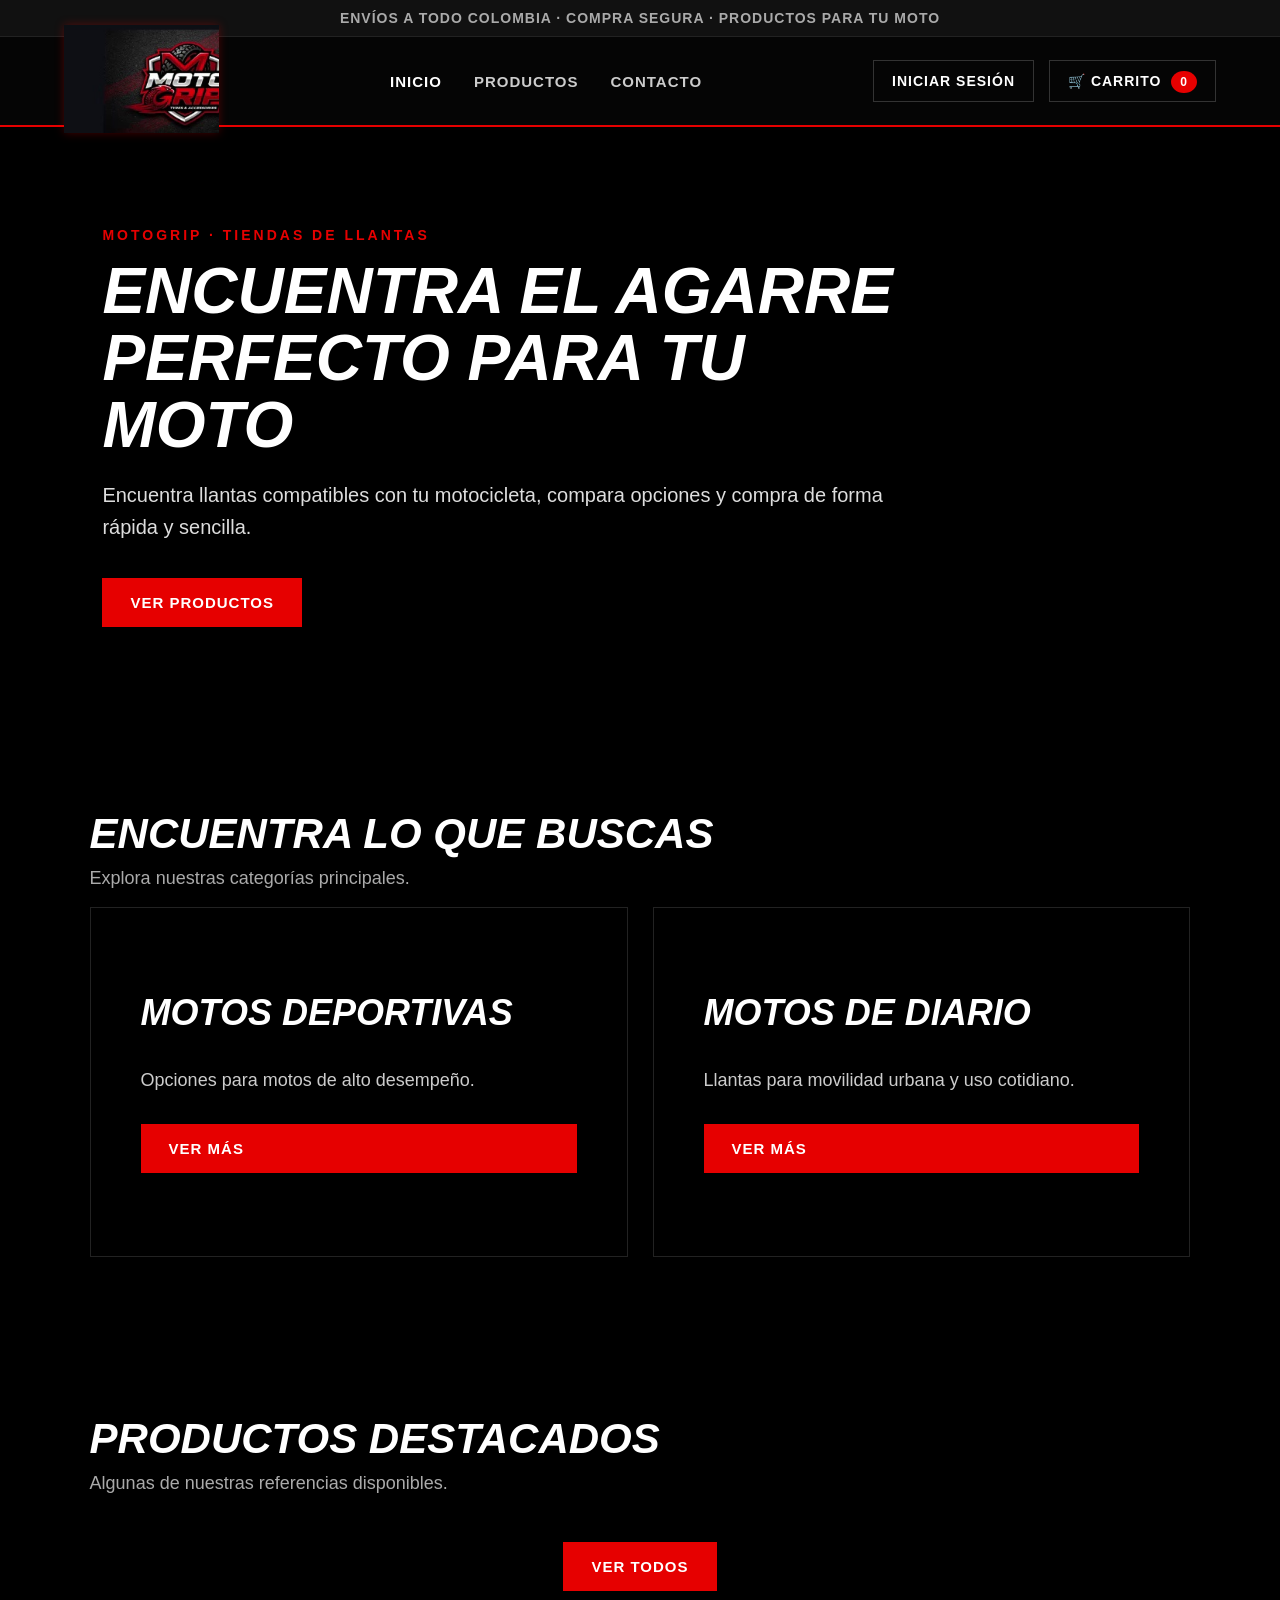
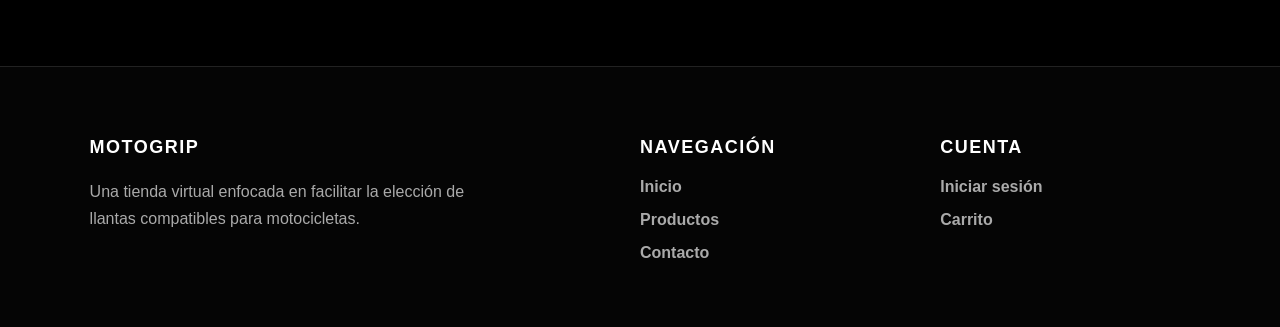
<file: index.html>
<!DOCTYPE html>
<html lang="es">
<head>
<!-- Google Tag Manager -->
<script async src="https://www.googletagmanager.com/gtm.js?id=GTM-5S8RWPGF"></script>
<script>
  window.dataLayer = window.dataLayer || [];
  function gtag(){dataLayer.push(arguments);}
  gtag('js', new Date());
</script>
<!-- End Google Tag Manager -->

<meta charset="UTF-8">
<meta name="viewport" content="width=device-width,initial-scale=1.0">
<title>MotoGrip | Inicio</title>
<link rel="stylesheet" href="styles.css">
</head>
<body>
<div class="topbar">ENVÍOS A TODO COLOMBIA · COMPRA SEGURA · PRODUCTOS PARA TU MOTO</div>
<header class="header"><a href="index.html"><img src="assets/logo.png" class="logo" alt="MotoGrip"></a><nav class="nav"><a data-current href="index.html">INICIO</a><a data-current href="productos.html">PRODUCTOS</a><a data-current href="contacto.html">CONTACTO</a></nav><div class="header-actions"><a class="login-link" href="login.html">INICIAR SESIÓN</a><a class="cart-link" href="carrito.html">🛒 CARRITO <span class="badge" data-cart-count>0</span></a></div></header>
<main>
<section class="hero"><div class="hero-content"><div class="eyebrow">MOTOGRIP · TIENDAS DE LLANTAS</div><h1>ENCUENTRA EL AGARRE PERFECTO PARA TU MOTO</h1><p>Encuentra llantas compatibles con tu motocicleta, compara opciones y compra de forma rápida y sencilla.</p><a class="btn" href="productos.html">VER PRODUCTOS</a></div></section>
<section class="section"><div class="section-title"><h2>ENCUENTRA LO QUE BUSCAS</h2><p>Explora nuestras categorías principales.</p></div><div class="categories"><div class="category" style="background-image:url('https://commons.wikimedia.org/wiki/Special:Redirect/file/Paris_-_Salon_de_la_moto_2011_-_Kawasaki_-_Ninja_ZX-10R_Team_SRC-_003.jpg')"><div class="category-content"><h3>Motos deportivas</h3><p>Opciones para motos de alto desempeño.</p><a class="btn" href="productos.html?categoria=deportiva">VER MÁS</a></div></div><div class="category" style="background-image:url('https://commons.wikimedia.org/wiki/Special:Redirect/file/Honda_cb600f_hornet_model_2012,_Audi_A3_model_2010.jpg')"><div class="category-content"><h3>Motos de diario</h3><p>Llantas para movilidad urbana y uso cotidiano.</p><a class="btn" href="productos.html?categoria=diario">VER MÁS</a></div></div></div></section>
<section class="section" style="background:#f6f6f6"><div class="section-title"><h2>PRODUCTOS DESTACADOS</h2><p>Algunas de nuestras referencias disponibles.</p></div><div id="homeProducts" class="product-grid"></div><div style="text-align:center;margin-top:30px"><a class="btn" href="productos.html">VER TODOS</a></div></section>
</main>
<footer><div><h3>MOTOGRIP</h3><p>Una tienda virtual enfocada en facilitar la elección de llantas compatibles para motocicletas.</p></div><div><h3>NAVEGACIÓN</h3><a href="index.html">Inicio</a><a href="productos.html">Productos</a><a href="contacto.html">Contacto</a></div><div><h3>CUENTA</h3><a href="login.html">Iniciar sesión</a><a href="carrito.html">Carrito</a></div></footer>
<script src="data.js"></script><script src="nav.js"></script>
</body>
</html>
</file>
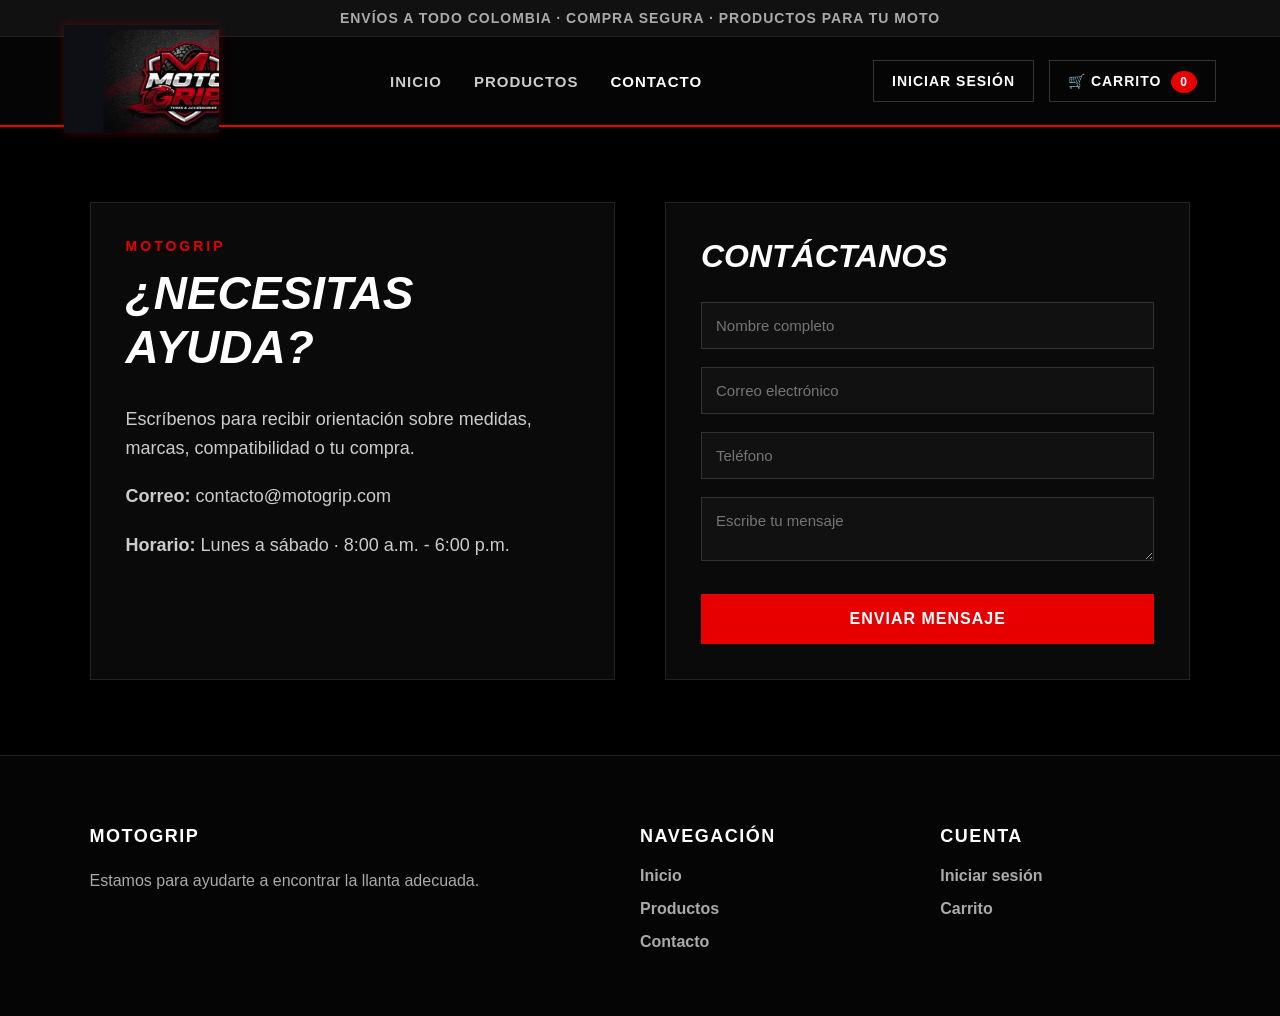
<file: contacto.html>
<!DOCTYPE html>
<html lang="es">
<head>
<script async src="https://www.googletagmanager.com/gtm.js?id=GTM-5S8RWPGF"></script>
<script>
  window.dataLayer = window.dataLayer || [];
  function gtag(){dataLayer.push(arguments);}
  gtag('js', new Date());
</script>
<meta charset="UTF-8">
<meta name="viewport" content="width=device-width,initial-scale=1.0">
<title>MotoGrip | Contacto</title>
<link rel="stylesheet" href="styles.css">
</head>
<body>
<div class="topbar">ENVÍOS A TODO COLOMBIA · COMPRA SEGURA · PRODUCTOS PARA TU MOTO</div>
<header class="header"><a href="index.html"><img src="assets/logo.png" class="logo" alt="MotoGrip"></a><nav class="nav"><a data-current href="index.html">INICIO</a><a data-current href="productos.html">PRODUCTOS</a><a data-current href="contacto.html">CONTACTO</a></nav><div class="header-actions"><a class="login-link" href="login.html">INICIAR SESIÓN</a><a class="cart-link" href="carrito.html">🛒 CARRITO <span class="badge" data-cart-count>0</span></a></div></header>
<main class="section"><div class="contact-wrap"><div class="contact-info"><div class="eyebrow">MOTOGRIP</div><h1>¿NECESITAS AYUDA?</h1><p>Escríbenos para recibir orientación sobre medidas, marcas, compatibilidad o tu compra.</p><p><b>Correo:</b> contacto@motogrip.com</p><p><b>Horario:</b> Lunes a sábado · 8:00 a.m. - 6:00 p.m.</p></div><div class="contact-form"><h2>CONTÁCTANOS</h2><form id="contactForm"><input required placeholder="Nombre completo"><input required type="email" placeholder="Correo electrónico"><input placeholder="Teléfono"><textarea required placeholder="Escribe tu mensaje"></textarea><button class="btn" type="submit">ENVIAR MENSAJE</button></form></div></div></main>
<footer><div><h3>MOTOGRIP</h3><p>Estamos para ayudarte a encontrar la llanta adecuada.</p></div><div><h3>NAVEGACIÓN</h3><a href="index.html">Inicio</a><a href="productos.html">Productos</a><a href="contacto.html">Contacto</a></div><div><h3>CUENTA</h3><a href="login.html">Iniciar sesión</a><a href="carrito.html">Carrito</a></div></footer>
<script src="data.js"></script>
<script src="nav.js"></script>
</body>
</html>
</file>
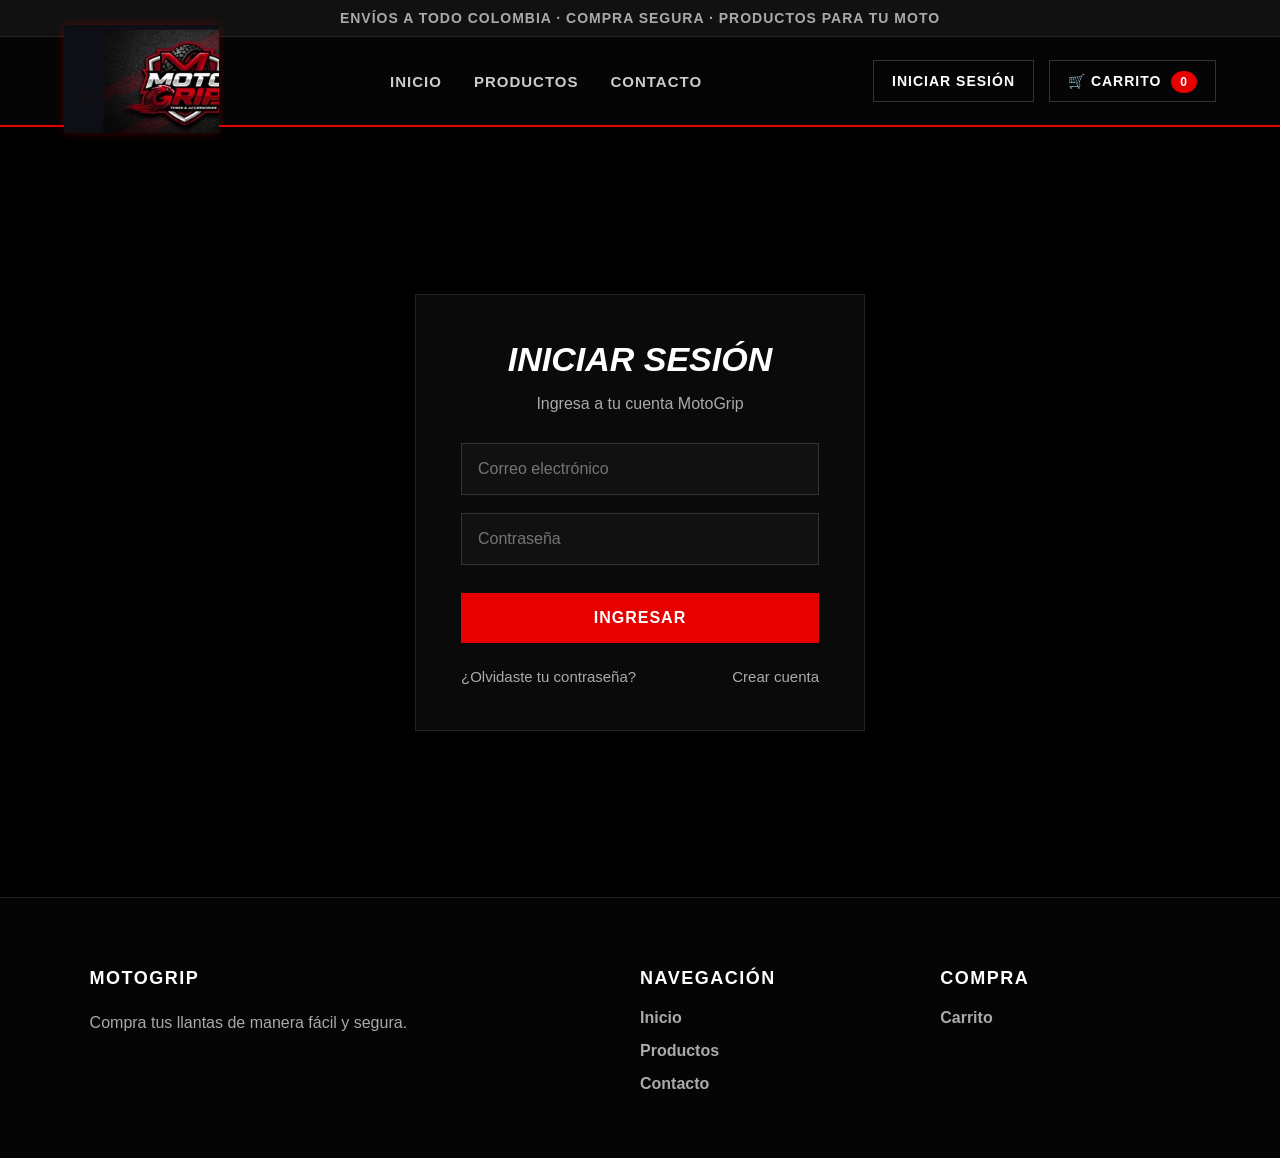
<file: login.html>
<!DOCTYPE html>
<html lang="es">
<head>
<script async src="https://www.googletagmanager.com/gtm.js?id=GTM-5S8RWPGF"></script>
<script>
  window.dataLayer = window.dataLayer || [];
  function gtag(){dataLayer.push(arguments);}
  gtag('js', new Date());
</script>
<meta charset="UTF-8">
<meta name="viewport" content="width=device-width,initial-scale=1.0">
<title>MotoGrip | Iniciar sesión</title>
<link rel="stylesheet" href="styles.css">
</head>
<body>
<div class="topbar">ENVÍOS A TODO COLOMBIA · COMPRA SEGURA · PRODUCTOS PARA TU MOTO</div>
<header class="header"><a href="index.html"><img src="assets/logo.png" class="logo" alt="MotoGrip"></a><nav class="nav"><a data-current href="index.html">INICIO</a><a data-current href="productos.html">PRODUCTOS</a><a data-current href="contacto.html">CONTACTO</a></nav><div class="header-actions"><a class="login-link" href="login.html">INICIAR SESIÓN</a><a class="cart-link" href="carrito.html">🛒 CARRITO <span class="badge" data-cart-count>0</span></a></div></header>
<main class="login-page"><div class="login-box"><h1>INICIAR SESIÓN</h1><p style="text-align:center;color:#666">Ingresa a tu cuenta MotoGrip</p><form id="loginForm"><input id="loginEmail" required type="email" placeholder="Correo electrónico"><input required type="password" placeholder="Contraseña"><button class="btn" type="submit">INGRESAR</button></form><div class="login-links"><a href="#">¿Olvidaste tu contraseña?</a><a href="#">Crear cuenta</a></div></div></main>
<footer><div><h3>MOTOGRIP</h3><p>Compra tus llantas de manera fácil y segura.</p></div><div><h3>NAVEGACIÓN</h3><a href="index.html">Inicio</a><a href="productos.html">Productos</a><a href="contacto.html">Contacto</a></div><div><h3>COMPRA</h3><a href="carrito.html">Carrito</a></div></footer>
<script src="data.js"></script>
<script src="nav.js"></script>
</body>
</html>
</file>
<file: styles.css>
/* RESET Y VARIABLES GLOBALES */
* { box-sizing: border-box; }
body { margin: 0; font-family: Arial, Helvetica, sans-serif; color: #fff; background: #000; font-size: 16px; }
a { text-decoration: none; color: inherit; transition: 0.2s; }
button, input, select, textarea { font: inherit; }

/* HEADER Y NAVEGACIÓN */
.topbar { background: #111; color: #aaa; text-align: center; font-size: 14px; padding: 10px; border-bottom: 1px solid #222; letter-spacing: 1px; font-weight: bold; }
.header { height: 90px; background: #050505; border-bottom: 2px solid #e60000; display: flex; align-items: center; padding: 0 5%; gap: 35px; position: sticky; top: 0; z-index: 50; }
.logo { width: 155px; height: auto; filter: drop-shadow(0px 0px 5px rgba(230,0,0,0.3)); }
.nav { display: flex; gap: 32px; align-items: center; flex: 1; justify-content: center; }
.nav a { font-size: 15px; font-weight: 800; letter-spacing: 1px; text-transform: uppercase; color: #ccc; }
.nav a:hover, .nav a.active { color: #fff; }
.header-actions { display: flex; align-items: center; gap: 15px; }
.cart-link, .login-link { border: 1px solid #333; padding: 12px 18px; border-radius: 0; font-weight: 800; font-size: 14px; letter-spacing: 1px; background: transparent; color: #fff; }
.cart-link:hover, .login-link:hover { border-color: #e60000; background: rgba(230,0,0,0.1); }
.badge { background: #e60000; color: #fff; border-radius: 50%; padding: 4px 9px; margin-left: 5px; font-size: 12px; }

/* BOTONES Y TIPOGRAFÍA */
.btn { border: 0; border-radius: 0; padding: 16px 28px; background: #e60000; color: #fff; font-weight: 900; font-size: 15px; cursor: pointer; display: inline-block; text-transform: uppercase; letter-spacing: 1px; transition: 0.3s; }
.btn:hover { background: #b30000; }
.btn.dark { background: #111; border: 1px solid #333; }
.btn.dark:hover { background: #222; border-color: #e60000; }

.eyebrow { font-size: 14px; font-weight: 800; letter-spacing: 3px; color: #e60000; text-transform: uppercase; margin-bottom: 12px; }
.section-title h2 { font-size: 42px; margin: 8px 0; font-style: italic; text-transform: uppercase; font-weight: 900; }
.section-title p { color: #aaa; font-size: 18px; margin-top: 10px; }

/* Se fuerza el fondo negro para anular el style en línea del HTML original */
.section { padding: 75px 7%; background: #000 !important; }

/* ==============================================
   PÁGINA DE INICIO (CATEGORÍAS RESTAURADAS)
   ============================================== */
.hero { min-height: 600px; background: linear-gradient(90deg, rgba(0,0,0,0.9) 0%, rgba(0,0,0,0.4) 100%), url('https://images.unsplash.com/photo-1558981403-c5f9899a28bc') center/cover; display: flex; align-items: center; padding: 70px 8%; color: #fff; }
.hero-content { max-width: 800px; }
.hero h1 { font-size: 64px; font-style: italic; font-weight: 900; line-height: 1.05; margin: 15px 0; text-transform: uppercase; }
.hero p { font-size: 20px; line-height: 1.6; color: #ddd; margin-bottom: 35px; font-weight: 500; }

.categories { display: grid; grid-template-columns: 1fr 1fr; gap: 25px; }
.category { min-height: 350px; background-size: cover; background-position: center; position: relative; overflow: hidden; border: 1px solid #222; }
.category:after { content: ''; position: absolute; inset: 0; background: linear-gradient(90deg, rgba(0,0,0,.85), rgba(0,0,0,.2)); }
.category-content { position: relative; z-index: 1; color: #fff; padding: 50px; display: flex; flex-direction: column; justify-content: center; height: 100%; }
.category h3 { font-size: 36px; margin: 0 0 15px; font-style: italic; text-transform: uppercase; font-weight: 900; }
.category p { font-size: 18px; margin-bottom: 30px; color: #ccc; line-height: 1.5; }

/* ==============================================
   INICIO DE SESIÓN RESTAURADO Y CORREGIDO
   ============================================== */
.login-page { min-height: calc(100vh - 130px); display: flex; justify-content: center; align-items: center; background: #000; padding: 50px; }
.login-box { width: 100%; max-width: 450px; background: #0a0a0a; padding: 45px; border: 1px solid #222; box-shadow: 0 10px 30px rgba(0,0,0,.5); }
.login-box h1 { text-align: center; font-style: italic; font-weight: 900; text-transform: uppercase; margin-top: 0; margin-bottom: 12px; font-size: 34px; }
.login-box p { text-align: center; color: #aaa !important; margin-bottom: 30px; font-size: 16px; }
.login-box form { display: flex; flex-direction: column; gap: 18px; }
.login-box input { width: 100%; padding: 16px; background: #111; border: 1px solid #333; color: #fff; display: block; outline: none; font-size: 16px; }
.login-box input:focus { border-color: #e60000; }
.login-box .btn { width: 100%; display: block; margin-top: 10px; font-size: 16px; }
.login-links { display: flex; justify-content: space-between; font-size: 15px; margin-top: 25px; color: #aaa; }
.login-links a { color: #aaa; text-decoration: none; }
.login-links a:hover { color: #fff; text-decoration: underline; }

/* ==============================================
   PÁGINAS DE PRODUCTOS Y CARRITO
   ============================================== */
.product-page, .search-page { background: #000; }
.filters, .contact-info { background: #0a0a0a; border: 1px solid #222; padding: 35px; }
.filter-group { border-top: 1px solid #222; padding-top: 25px; margin-top: 25px; }
.filter-group label.title { font-size: 14px; font-weight: 900; color: #fff; letter-spacing: 1px; }
.price-row input, .contact-form input, .contact-form textarea, .catalog-top select, #searchProducts { background: #111; border: 1px solid #333; color: #fff; padding: 14px; font-size: 15px; }
.price-row input:focus, .contact-form input:focus, .contact-form textarea:focus, #searchProducts:focus { outline: none; border-color: #e60000; }
.checks label { font-size: 15px; color: #ccc; }

.catalog-layout { display: grid; grid-template-columns: 260px 1fr; gap: 40px; }
.catalog-top { display: flex; justify-content: space-between; align-items: center; margin-bottom: 22px; font-size: 16px; }
.product-grid { display: grid; grid-template-columns: repeat(3, 1fr); gap: 25px; }
.product-card { background: #fff; border: 1px solid #222; display: flex; flex-direction: column; }
.product-card img { width: 100%; height: 260px; object-fit: contain; padding: 20px; background: #fff; border-bottom: 1px solid #eee; }
.product-info { padding: 25px; color: #000; text-align: center; flex: 1; display: flex; flex-direction: column; }
.brand { font-size: 13px; color: #777; font-weight: 800; text-transform: uppercase; margin-bottom: 5px; }
.product-name { font-weight: 900; margin: 10px 0; font-size: 16px; text-transform: uppercase; min-height: 40px; }
.product-info small { color: #666; font-size: 14px; display: block; margin-bottom: 12px; }
.price { font-size: 24px; font-weight: 900; margin: 0 0 25px 0; color: #000; }
.product-actions { display: flex; gap: 10px; }
.product-actions .btn { flex: 1; text-align: center; padding: 14px 10px; font-size: 14px; }

/* CARRITO */
.cart-page { background: #000; }
.cart-layout { display: grid; grid-template-columns: 1fr 380px; gap: 35px; align-items: start; }
.cart-panel, .summary { background: #0a0a0a; border: 1px solid #222; padding: 35px; }
.cart-row { display: grid; grid-template-columns: 110px 1fr auto; gap: 25px; padding: 30px 0; border-bottom: 1px solid #222; align-items: center; }
.cart-row:last-child { border-bottom: none; padding-bottom: 0; }
.cart-row img { width: 110px; height: 110px; object-fit: contain; background: #fff; padding: 5px; }
.cart-row b { font-size: 1.2rem; text-transform: uppercase; color: #fff; }
.cart-row div { color: #aaa; font-size: 15px; margin-top: 6px; }
.qty { display: flex; align-items: center; gap: 15px; margin-top: 18px !important; }
.qty button { border: 1px solid #333; background: #111; color: #fff; width: 40px; height: 40px; cursor: pointer; transition: 0.2s; font-size: 1.4rem; display: flex; align-items: center; justify-content: center; }
.qty button:hover { background: #e60000; border-color: #e60000; }
.qty span { color: #fff; font-weight: bold; font-size: 1.2rem; }
.remove { border: 0; background: none; color: #888; cursor: pointer; font-size: 13px; font-weight: 800; letter-spacing: 1px; transition: 0.2s; padding: 0; margin-top: 20px; text-transform: uppercase; display: block; }
.remove:hover { color: #e60000; }
.summary h2 { margin-top: 0; font-size: 26px; font-style: italic; text-transform: uppercase; border-bottom: 1px solid #222; padding-bottom: 20px; color: #fff; }
.summary-line { display: flex; justify-content: space-between; margin: 25px 0; font-size: 17px; color: #ccc; }
.summary hr { border: 0; border-top: 1px solid #222; margin: 25px 0; }
.summary-line strong { font-size: 1.8rem; color: #e60000; font-weight: 900; }
.summary .btn { width: 100%; text-align: center; margin-top: 15px; font-size: 16px; padding: 18px; }
.empty { text-align: center; padding: 60px 10px; color: #888; font-size: 1.2rem; }

/* CONTACTO */
.contact-wrap { display: grid; grid-template-columns: 1fr 1fr; gap: 50px; }
.contact-info h1 { font-size: 46px; font-style: italic; text-transform: uppercase; font-weight: 900; margin-top: 0; }
.contact-info p { font-size: 18px; color: #ccc; line-height: 1.6; margin-bottom: 20px; }
.contact-form { padding: 35px; background: #0a0a0a; border: 1px solid #222; }
.contact-form h2 { font-style: italic; text-transform: uppercase; font-weight: 900; margin-top: 0; font-size: 32px; }
.contact-form form { display: flex; flex-direction: column; gap: 18px; }
.contact-form button { margin-top: 15px; font-size: 16px; }

/* FOOTER */
footer { background: #050505; color: #fff; padding: 70px 7% 50px; display: grid; grid-template-columns: 2fr 1fr 1fr; gap: 50px; border-top: 1px solid #222; }
footer h3 { margin-top: 0; font-weight: 800; letter-spacing: 1.5px; color: #fff; text-transform: uppercase; font-size: 18px; margin-bottom: 20px; }
footer p { color: #aaa; font-size: 16px; line-height: 1.7; max-width: 400px; }
footer a { display: block; color: #aaa; margin: 15px 0; font-size: 16px; font-weight: bold; }
footer a:hover { color: #e60000; }

/* ADAPTACIÓN MÓVIL */
@media(max-width:900px) {
    .header { padding: 0 20px; gap: 15px; height: auto; padding: 15px 20px; flex-wrap: wrap; }
    .nav { gap: 15px; order: 3; width: 100%; margin-top: 15px; }
    .nav a { font-size: 13px; }
    .catalog-layout, .cart-layout, .contact-wrap { grid-template-columns: 1fr; }
    .product-grid, .categories { grid-template-columns: repeat(2, 1fr); }
    footer { grid-template-columns: 1fr 1fr; }
    .hero h1 { font-size: 46px; }
    .hero p { font-size: 18px; }
}

@media(max-width:600px) {
    .header { justify-content: space-between; }
    .logo { width: 130px; }
    .login-link { display: none; }
    .hero { min-height: 480px; padding: 50px 20px; }
    .hero h1 { font-size: 36px; }
    .section { padding: 50px 20px !important; }
    .product-grid, .categories { grid-template-columns: 1fr; }
    .cart-row { grid-template-columns: 90px 1fr; gap: 15px; }
    .cart-row > div:last-child { grid-column: 2; margin-top: 15px; }
    .cart-row img { width: 90px; height: 90px; }
    footer { grid-template-columns: 1fr; gap: 35px; }
}
</file>
